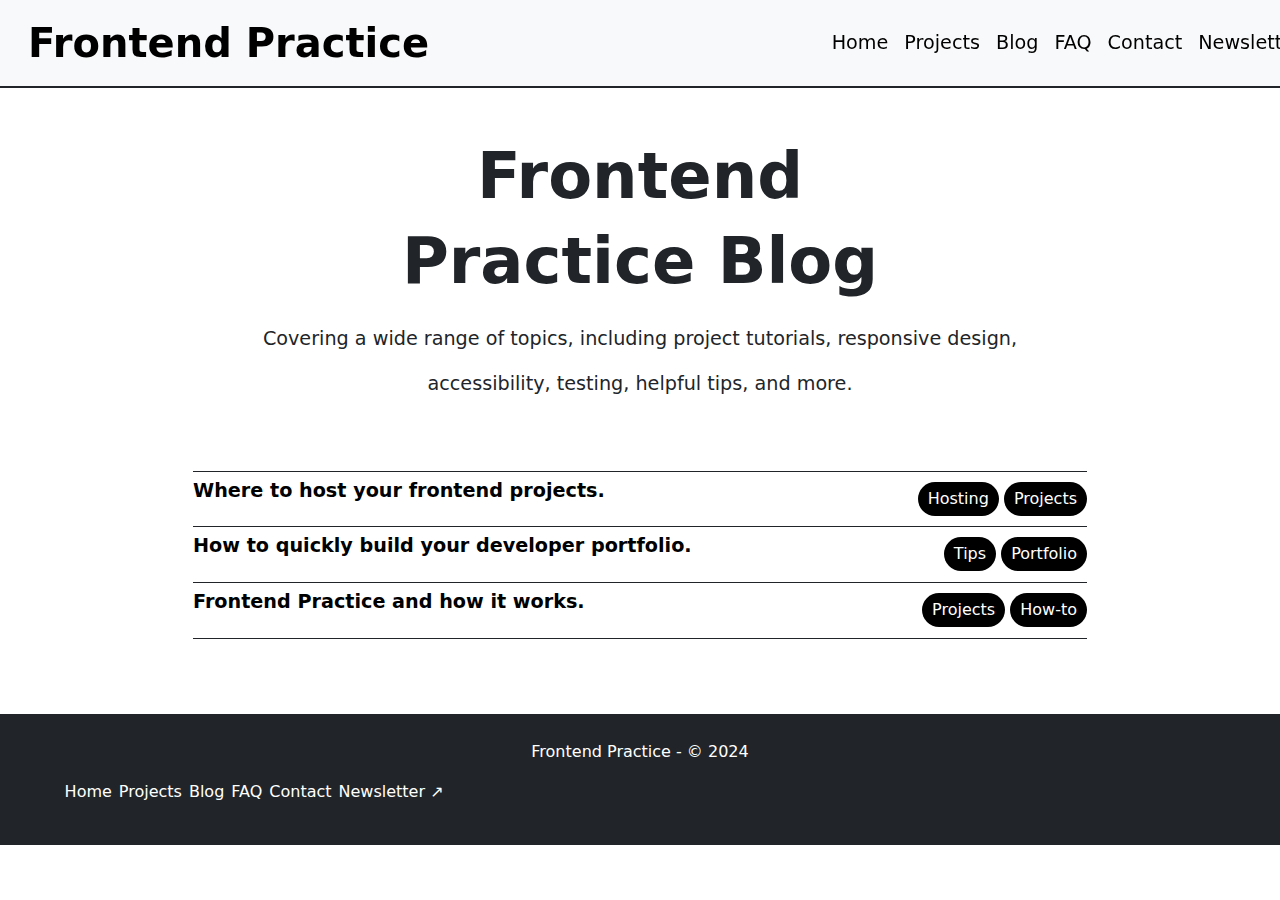
<file: Blog.html>
<!DOCTYPE html>
<html lang="en">
  <head>
    <meta charset="UTF-8" />
    <meta name="viewport" content="width=device-width, initial-scale=1.0" />
    <title>Document</title>
    <link
      href="https://cdn.jsdelivr.net/npm/bootstrap@5.3.3/dist/css/bootstrap.min.css"
      rel="stylesheet"
      integrity="sha384-QWTKZyjpPEjISv5WaRU9OFeRpok6YctnYmDr5pNlyT2bRjXh0JMhjY6hW+ALEwIH"
      crossorigin="anonymous"
    />
  
    <link rel="stylesheet" href="./css/style.css" />
    <style>
      .main {
        margin-top: 4%;
      }
      .main h1 {
        font-size: 4rem;
        font-weight: bolder;
        text-align: center;
      }
      .main p {
        text-align: center;
        font-size: 1.2rem;
        font-weight: 400;
      }
      .main .p1 {
        margin-top: 2%;
      }
      .last-1 {
        margin: auto;
        border-top: 0.1px solid;
        padding: 5px 0px;
        display: flex;
        justify-content: space-between;
      }
      .last-1 a {
        text-decoration: none;
        color: black;
      }
      .last-1 p {
        font-size: 1.2rem;
        font-weight: 700;
      }
      .last-1 .butt {
        margin-top: 5px;
      }
      .butt button {
        padding: 5px 10px;
        border: none;
        border-radius: 40px;
        background-color: black;
        color: white;
      }
      .la {
        border-bottom: 0.1px solid;
      }
      .parent{
        width: 75%;
        margin: auto;
      }
      @media (width<=768px) {
        .butt {
          display: none;
        }
        .parent{
          width: 100%;
        }
      }
    </style>
  </head>
  <body>
    <nav class="navbar navbar-expand-lg bg-body-tertiary position-sticky">
      <div class="container-fluid">
        <a class="navbar-brand fw-bolder ms-3 fs-1" href="#"
          >Frontend Practice</a
        >
        <button
          class="navbar-toggler"
          type="button"
          data-bs-toggle="collapse"
          data-bs-target="#navbarSupportedContent"
          aria-controls="navbarSupportedContent"
          aria-expanded="false"
          aria-label="Toggle navigation"
        >
          <span class="navbar-toggler-icon"></span>
        </button>
        <div class="collapse navbar-collapse" id="navbarSupportedContent">
          <ul class="navbar-nav me-auto mb-2 mb-lg-0 nav-home">
            <li class="nav-item">
              <a class="nav-link active" aria-current="page" href="./index.html"
                >Home</a
              >
            </li>
            <li class="nav-item">
              <a class="nav-link active" href="#">Projects</a>
            </li>
            <li class="nav-item">
              <a class="nav-link active" href="./Blog.html">Blog</a>
            </li>
            <li class="nav-item">
              <a class="nav-link active" href="./FAQ.html">FAQ</a>
            </li>
            <li class="nav-item">
              <a class="nav-link active" href="./contact.html">Contact</a>
            </li>
            <li class="nav-item">
              <a class="nav-link active" href="#">Newsletter↗</a>
            </li>
          </ul>
        </div>
      </div>
    </nav>

    <main class="container-fluid">
      <div class="main">
        <h1>Frontend</h1>
        <h1>Practice Blog</h1>
        <p class="p1">
          Covering a wide range of topics, including project tutorials,
          responsive design,
        </p>
        <p>accessibility, testing, helpful tips, and more.</p>
      </div>

      <div class="last mt-5 p-4 parent ">
        <div class="last-1 ">
          <div class="h">
            <a href=""><p>Where to host your frontend projects.</p></a>
          </div>
          <div class="butt">
            <button>Hosting</button>
            <button>Projects</button>
          </div>
        </div>
        <div class="last-1">
          <div class="h">
            <a href=""><p>How to quickly build your developer portfolio.</p></a>
          </div>
          <div class="butt">
            <button>Tips</button>
            <button>Portfolio</button>
          </div>
        </div>
        <div class="last-1 la">
          <div class="h">
            <a href=""><p>Frontend Practice and how it works.</p></a>
          </div>
          <div class="butt">
            <button>Projects</button>
            <button>How-to</button>
          </div>
        </div>
      </div>
    </main>
    <footer class="bg-dark">
      <div class="p">
        <p>Frontend Practice - © 2024</p>
      </div>
      <div class="li">
        <ul class="d-flex">
          <li class="nav-item">
            <a
              class="nav-link active "
              aria-current="page"
              href="./index.html"
              >Home</a
            >
          </li>
          <li class="nav-item">
            <a class="nav-link active " href="#">Projects</a>
          </li>
          <li class="nav-item">
            <a class="nav-link active " href="./Blog.html">Blog</a>
          </li>
          <li class="nav-item">
            <a class="nav-link active " href="./FAQ.html">FAQ</a>
          </li>
          <li class="nav-item">
            <a class="nav-link active " href="./contact.html">Contact</a>
          </li>
          <li class="nav-item">
            <a class="nav-link active " href="#">Newsletter ↗</a>
          </li>
        </ul>
      </div>
    </footer>


    <script
    src="https://cdn.jsdelivr.net/npm/bootstrap@5.3.3/dist/js/bootstrap.bundle.min.js"
    integrity="sha384-YvpcrYf0tY3lHB60NNkmXc5s9fDVZLESaAA55NDzOxhy9GkcIdslK1eN7N6jIeHz"
    crossorigin="anonymous"
  ></script>
  </body>
</html>
</file>
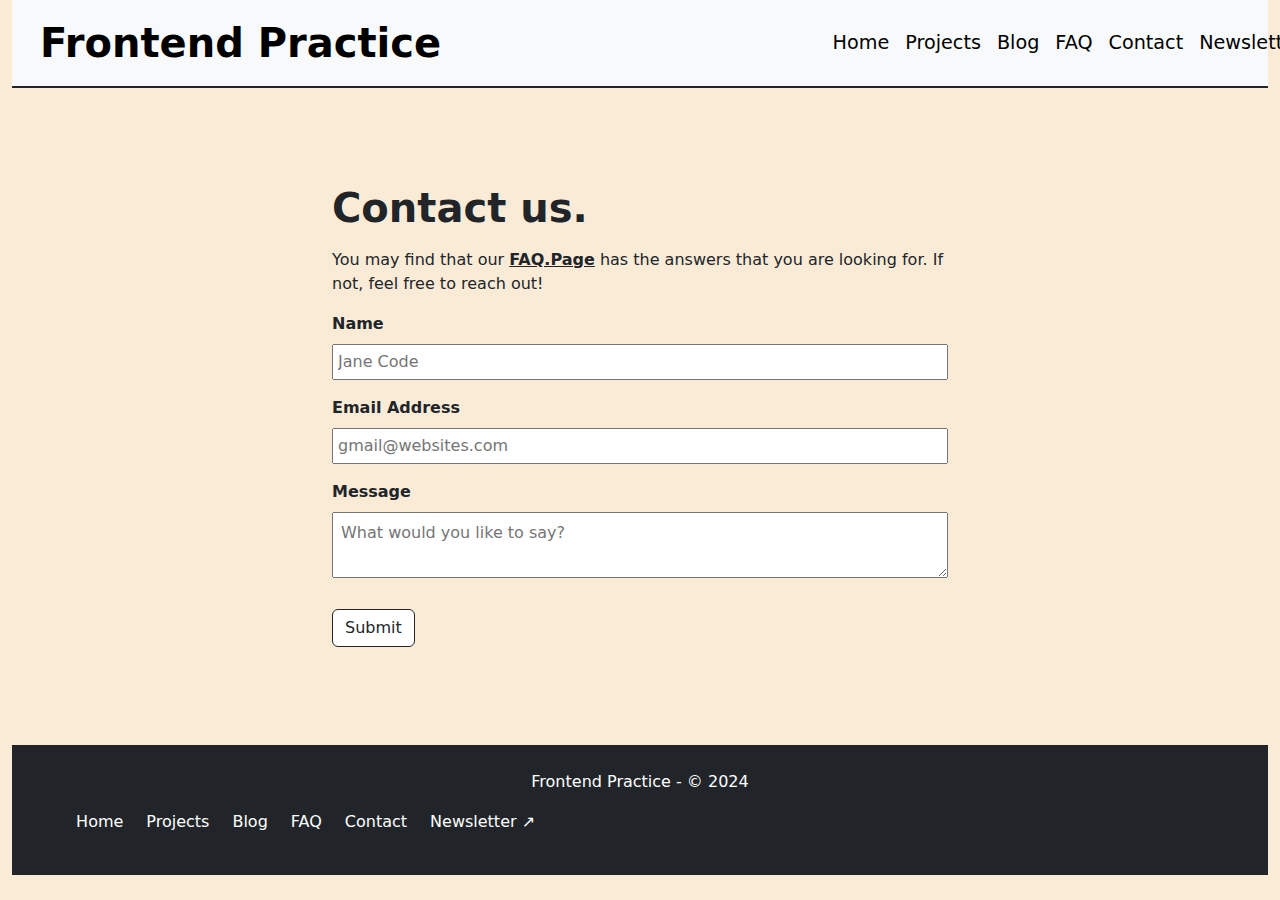
<file: contact.html>
<!DOCTYPE html>
<html lang="en">

<head>
  <meta charset="UTF-8" />
  <meta name="viewport" content="width=device-width, initial-scale=1.0" />
  <title>Document</title>
  <title>Document</title>

  <script src="https://cdn.jsdelivr.net/npm/bootstrap@5.3.3/dist/js/bootstrap.bundle.min.js"
    integrity="sha384-YvpcrYf0tY3lHB60NNkmXc5s9fDVZLESaAA55NDzOxhy9GkcIdslK1eN7N6jIeHz"
    crossorigin="anonymous"></script>

  <link href="https://cdn.jsdelivr.net/npm/bootstrap@5.3.3/dist/css/bootstrap.min.css" rel="stylesheet"
    integrity="sha384-QWTKZyjpPEjISv5WaRU9OFeRpok6YctnYmDr5pNlyT2bRjXh0JMhjY6hW+ALEwIH" crossorigin="anonymous" />
  
  <link rel="stylesheet" href="./css/style.css">
  <style>
    * {
    margin: 0;
    padding: 0;
    box-sizing: border-box;
  }
  body {
    background-color: #faebd7;
    height: 100vh;
  }
   
  .main{
    width: 50%;
    margin: auto;
  }
  @media (width<=768px) {
    .main{
      width: 100%;
    }
  }
  
  </style>
</head>

<body>
  <div class="container-fluid">
    <nav class="navbar navbar-expand-lg bg-body-tertiary">
      <div class="container-fluid">
        <a class="navbar-brand fw-bolder ms-3 fs-1" href="#">Frontend Practice</a>
        <button class="navbar-toggler" type="button" data-bs-toggle="collapse" data-bs-target="#navbarSupportedContent" aria-controls="navbarSupportedContent" aria-expanded="false" aria-label="Toggle navigation">
          <span class="navbar-toggler-icon"></span>
        </button>
        <div class="collapse navbar-collapse" id="navbarSupportedContent">
          <ul class="navbar-nav me-auto mb-2 mb-lg-0 nav-home" >
            <li class="nav-item">
              <a class="nav-link active" aria-current="page" href="./index.html">Home</a>
            </li>
            <li class="nav-item">
              <a class="nav-link active" href="#">Projects</a>
            </li>
            <li class="nav-item">
              <a class="nav-link active" href="./Blog.html">Blog</a>
            </li>
            <li class="nav-item">
              <a class="nav-link active" href="./FAQ.html">FAQ</a>
            </li>
            <li class="nav-item">
              <a class="nav-link active" href="./contact.html">Contact</a>
            </li>
            <li class="nav-item">
              <a class="nav-link active " href="#">Newsletter↗</a>
            </li>
            
          </ul>
          
        </div>
      </div>
    </nav>
  </div>
  <main class="main mt-5 pt-4 d-flex justify-content-center">
    <div class="container mt-4 mb-4 margin">
      <h1 class="h1 mb-3 fw-bold">Contact us.</h1>
      <p>
        You may find that our <a href="" class="a text-dark fw-bold">FAQ.Page</a> has the answers that you are looking
        for. If not, feel free to reach
        out!
      </p>
      <p class=" fw-bold mt-3 mb-2">Name</p>
      <input type="text" placeholder="Jane Code" class="input w-100 p-1" />
      <p class=" fw-bold mt-3 mb-2">Email Address</p>
      <input type="email" placeholder="gmail@websites.com" class="input w-100 p-1" />
      <p class=" fw-bold mt-3 mb-2">Message</p>
      <textarea name="" id="" class="input w-100 p-2 hight" placeholder="What would you like to say?"></textarea>
      <button class="btn d-block border-dark mt-4 mb-4 bg-white ">Submit</button>
    </div>
  </main>
 <div class="container-fluid mt-auto">
  <footer class="bg-dark">
    <div class="p">
      <p>Frontend Practice - © 2024</p>
    </div>
    <div class="li">
      <ul class="d-flex " >
        <li class="nav-item">
          <a class="nav-link active me-3  " aria-current="page" href="./index.html">Home</a>
        </li>
        <li class="nav-item">
          <a class="nav-link active me-3" href="#">Projects</a>
        </li>
        <li class="nav-item">
          <a class="nav-link active me-3" href="./Blog.html">Blog</a>
        </li>
        <li class="nav-item">
          <a class="nav-link active me-3" href="./FAQ.html">FAQ</a>
        </li>
        <li class="nav-item">
          <a class="nav-link active me-3" href="./contact.html">Contact</a>
        </li>
        <li class="nav-item">
          <a class="nav-link active me-3 " href="#">Newsletter ↗</a>
        </li>
        
      </ul>
    </div>
  </footer>
 </div>
</body>

</html>
</file>
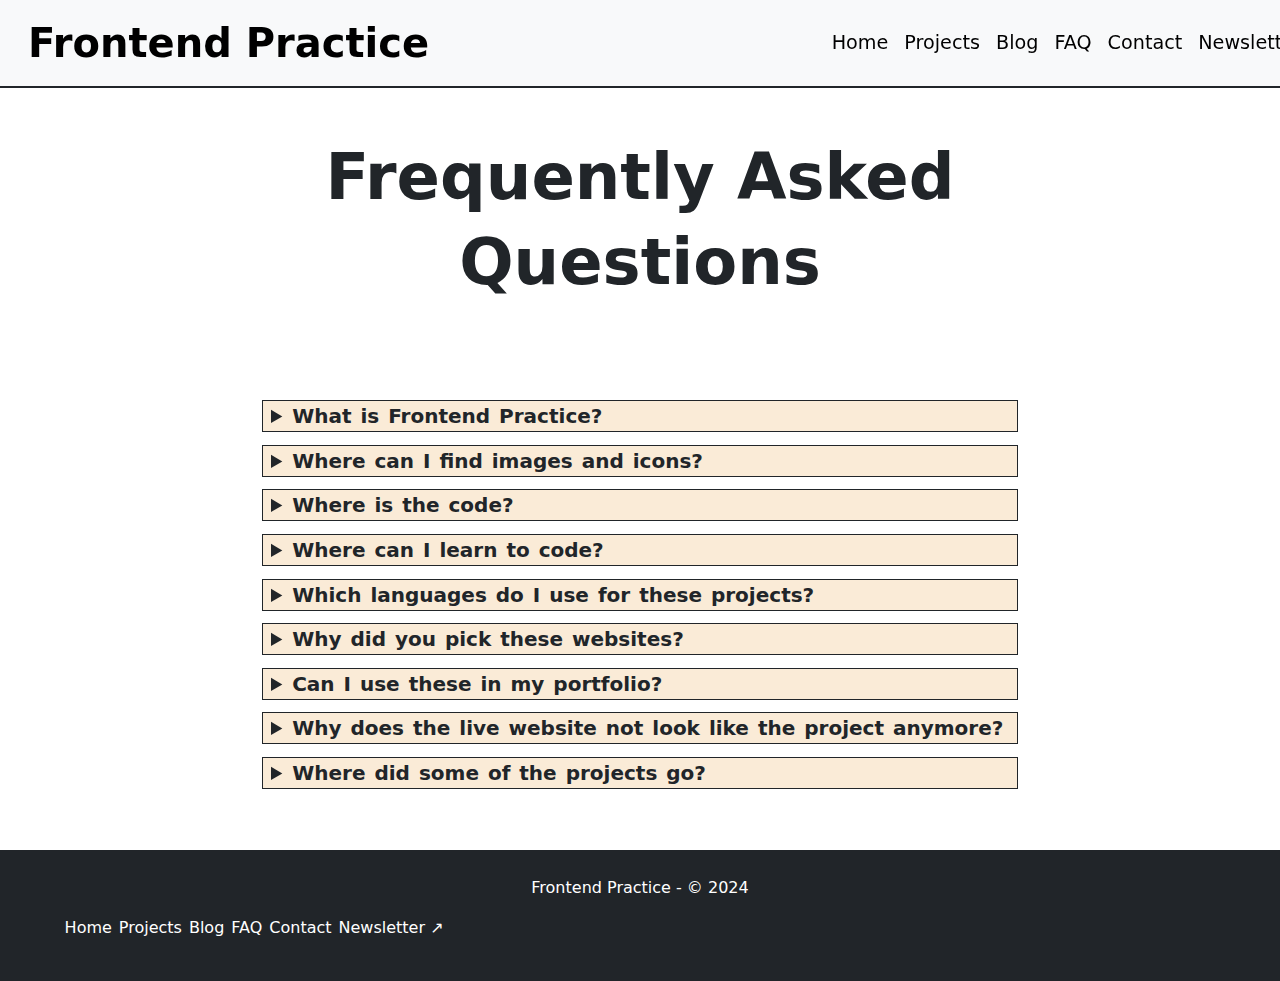
<file: FAQ.html>
<!DOCTYPE html>
<html lang="en">
<head>
    <meta charset="UTF-8">
    <meta name="viewport" content="width=device-width, initial-scale=1.0">
    <title>Document</title>
    <link href="https://cdn.jsdelivr.net/npm/bootstrap@5.3.3/dist/css/bootstrap.min.css" rel="stylesheet" integrity="sha384-QWTKZyjpPEjISv5WaRU9OFeRpok6YctnYmDr5pNlyT2bRjXh0JMhjY6hW+ALEwIH" crossorigin="anonymous">
    <script src="https://cdn.jsdelivr.net/npm/bootstrap@5.3.3/dist/js/bootstrap.bundle.min.js" integrity="sha384-YvpcrYf0tY3lHB60NNkmXc5s9fDVZLESaAA55NDzOxhy9GkcIdslK1eN7N6jIeHz" crossorigin="anonymous"></script>
    <link rel="stylesheet" href="./css/style.css">
    <style>
        .main{
            margin-top: 4%;
            
        }
      .main h1{
        font-size: 4rem;
        font-weight: bolder;
        text-align: center;
      }
      .div1{
        width: 60%;
        margin: auto;
        border: 1px solid;
        margin-top: 1%;
      }
      .div1 p{
        border-top: 1px solid;
        padding: 5px;
        
      }
      .div1 summary{
        background-color: #faebd7;
        word-spacing: 2px;
        font-size: 20px;
        padding-left: 8px;
      }
      .s1{
        margin-top: 6%;
        padding: 10px;
      }

      @media (width<=768px) {
        .div1{
        width: 100%;
        
      }
      }
    
    </style>
</head>
<body>
    <nav class="navbar navbar-expand-lg bg-body-tertiary position-sticky">
        <div class="container-fluid">
          <a class="navbar-brand fw-bolder ms-3 fs-1" href="#">Frontend Practice</a>
          <button class="navbar-toggler" type="button" data-bs-toggle="collapse" data-bs-target="#navbarSupportedContent" aria-controls="navbarSupportedContent" aria-expanded="false" aria-label="Toggle navigation">
            <span class="navbar-toggler-icon"></span>
          </button>
          <div class="collapse navbar-collapse" id="navbarSupportedContent">
            <ul class="navbar-nav me-auto mb-2 mb-lg-0 nav-home" >
              <li class="nav-item">
                <a class="nav-link active" aria-current="page" href="./index.html">Home</a>
              </li>
              <li class="nav-item">
                <a class="nav-link active" href="#">Projects</a>
              </li>
              <li class="nav-item">
                <a class="nav-link active" href="./Blog.html">Blog</a>
              </li>
              <li class="nav-item">
                <a class="nav-link active" href="./FAQ.html">FAQ</a>
              </li>
              <li class="nav-item">
                <a class="nav-link active" href="./contact.html">Contact</a>
              </li>
              <li class="nav-item">
                <a class="nav-link active " href="#">Newsletter↗</a>
              </li>
              
            </ul>
            
          </div>
        </div>
      </nav>

      <main>
        <div class="main">
            <h1>Frequently Asked</h2>
            <h1>Questions</h2>
        </div>

        <div class="sum s1">
            <div class="box">
                <details class="div1">
                    <summary><b>What is Frontend Practice?</b></summary>
                <p>Frontend Practice offers developers the opportunity to practice and improve their skills in design, interactions, animations, responsiveness, troubleshooting, and more by providing a selection of real websites for them to recreate from scratch. This hands-on approach allows developers to gain a diverse set of valuable skills that will make them more employable in the industry.</p>
                </details>
            </div>
        
        
            <div class="box">
                <details class="div1">
                    <summary><b>Where can I find images and icons?</b></summary>
                <p>Pexels and Pixabay are excellent sources for free stock photos, while Boxicons and Font Awesome offer a variety of free icons. Links to these resources can be found at the top of every project page on Frontend Practice.</p>
                </details>
            </div>
       
        
            <div class="box">
                <details class="div1">
                    <summary><b>Where is the code?</b></summary>
                <p>Frontend Practice does not provide any pre-written code, but we do offer a few resources to assist with each project. However, there will always be unexpected challenges that arise during the learning process, which is where the true learning begins.</p>
                </details>
            </div>
       
            <div class="box">
                <details class="div1">
                    <summary><b>Where can I learn to code?</b></summary>
                <p>If you want a more structured approach to learning coding, consider taking Frontend Masters' "Complete Intro to Web Development" or "Getting Started With CSS" courses, which are completely free.
                    <br><br>
                    Frontend Masters offers a variety of programming courses that are perfect for developers looking to improve their skills. From foundational concepts to advanced techniques, these courses cover a wide range of topics and are suitable for developers at all levels.</p>
                </details>
            </div>
        
            <div class="box">
                <details class="div1">
                    <summary><b>Which languages do I use for these projects?</b></summary>
                <p>In short, you can use any programming language you desire for these practice projects.
                    <br><br>
                    The beauty of recreating websites for practice is that you can utilize any tech stack, such as HTML, CSS, JavaScript, React, Vue, Angular, Svelte, or any other language, framework, or library</p>
                </details>
            </div>
        
            <div class="box">
                <details class="div1">
                    <summary><b>Why did you pick these websites?</b></summary>
                <p>The selection of websites featured on Frontend Practice is based on personal preference and takes into consideration various factors, including design and style, difficulty to recreate, and elements and features that offer a learning opportunity through recreation.
                    <br><br>
                    It is important to note that some projects may be more challenging to recreate than others.</p>
                </details>
            </div>
     
            <div class="box">
                <details class="div1">
                    <summary><b>Can I use these in my portfolio?</b></summary>
                <p>We encourage you to make these projects your own by incorporating your own colors, content, and images. If you choose to use these projects for your portfolio, please clearly state that it is an "unofficial" version. 
                    <br><br>
                    <b>It is important to note that these are practice projects and all materials owned by companies and individuals whose websites are featured on Frontend Practice are intended for practice purposes only.</b>
                </p>
                </details>
            </div>
     
            <div class="box">
                <details class="div1">
                    <summary><b>Why does the live website not look like the project anymore?</b></summary>
                <p>How dare they update the website! We will talk with their manager right away. If they don't respond, we'll periodically check the websites we feature and make the necessary updates.
                    <br><br>
                    In some cases, if we really love the previous design, we may keep it and link to an archived page if possible. If not, please see the reference image on the project page.</p>
                </details>
            </div>
       
            <div class="box">
                <details class="div1">
                    <summary><b>Where did some of the projects go?</b></summary>
                <p>Occasionally we will retire projects from the main collection if the design is no longer up to date or an archived version is not available 
                    <br><br>
                    <b>You can still find the retired projects at the bottom of our Projects page.</b>
                </p>
                </details>
            </div>
        </div>
      </main>
      <footer class="bg-dark">
        <div class="p">
          <p>Frontend Practice - © 2024</p>
        </div>
        <div class="li">
          <ul class="d-flex " >
            <li class="nav-item">
              <a class="nav-link active   " aria-current="page" href="./index.html">Home</a>
            </li>
            <li class="nav-item">
              <a class="nav-link active " href="#">Projects</a>
            </li>
            <li class="nav-item">
              <a class="nav-link active " href="./Blog.html">Blog</a>
            </li>
            <li class="nav-item">
              <a class="nav-link active " href="./FAQ.html">FAQ</a>
            </li>
            <li class="nav-item">
              <a class="nav-link active " href="./contact.html">Contact</a>
            </li>
            <li class="nav-item">
              <a class="nav-link active  " href="#">Newsletter ↗</a>
            </li>
            
          </ul>
        </div>
      </footer>
    
</body>
</html>
</file>
<file: css/style.css>
.main-box{
            background: antiquewhite;
            border-bottom: 2px solid;
        }
        .b{
            background-color: #fff;
            
        }
        .nav-home{
          font-size: larger;
          font-weight:500;
          margin-left: 46%;
          
        }
        nav ul li a:hover{
          text-decoration: underline;
        }
        nav{
          border-bottom: 2px solid;
          position:sticky;
          top:0px;
        }
        .box2-1h{
          width: 50%;
          margin: auto;
          text-align: center;
          font-size:x-larger;
          font-weight: bolder;
        }
        .box2-1p{
          margin: auto;
          width: 30%;
        }
        @media (max-width:768px) {
          .box2-1h,.box2-1p{
            width: 90%;
          }
        }

        .boxx{
          width: 500px;
        }
        @media (width<=768px) {
          .boxx{
            width: fit-content;
          }
          
        }
        .box3{
          margin-top: 100px;
          display: flex;
          justify-content: center;
          gap: 20px;
          min-width: 320px;
        }
        
         
        .box3-1{
          display: flex;
          border: 2px solid;
          text-align: center;
          justify-content:space-around;
          text-align: center;
         
        }
        .box3-2{
          border: 2px solid;
          display: flex;
          justify-content: space-around;
          text-align: center;
        }
        .box3-1 p,.box3-2 p{
          width: 50%;
          text-align: center;
          font-weight: 500;

        }
        .box3sec{
          margin-top: 20px;
          display: flex;
          justify-content: center;
          gap: 20px;
          min-width: 320px;
        }
        .last h3{
         
          margin: auto;
          text-align: center;
          margin-top: 5%;
          font-weight: bold;
        }
        .lastbutton{
          display: flex;
          justify-content: center;
          margin: auto;
          margin-top: 2%;
        }
        .buttonn{
          border: 2px solid;
          padding: 9px;
          font-weight: bold;
        }
        .buttonn:hover{
          background-color: black;
          color: white;
        }
        footer{
          width: 100%;
          margin-top: 4%;
          color: white;
          padding: 2%;
        }
        .p{
          text-align: center;
        }
        .li ul{
          justify-content: start;
        }
        .li ul li{
          margin-left: 7px;
          list-style-type: none;
        }
        @media (max-width:965px) {
          .box3{
           align-items: center;
            flex-direction: column;
          }
          .box3sec{
            align-items: center;
            flex-direction: column;
          }
          @media (max-width:991px){
            .img-box{
              display: none;
            }
            .main-box{
              justify-content: center;
              padding-top: 0px;
            }
          }
        }
</file>
